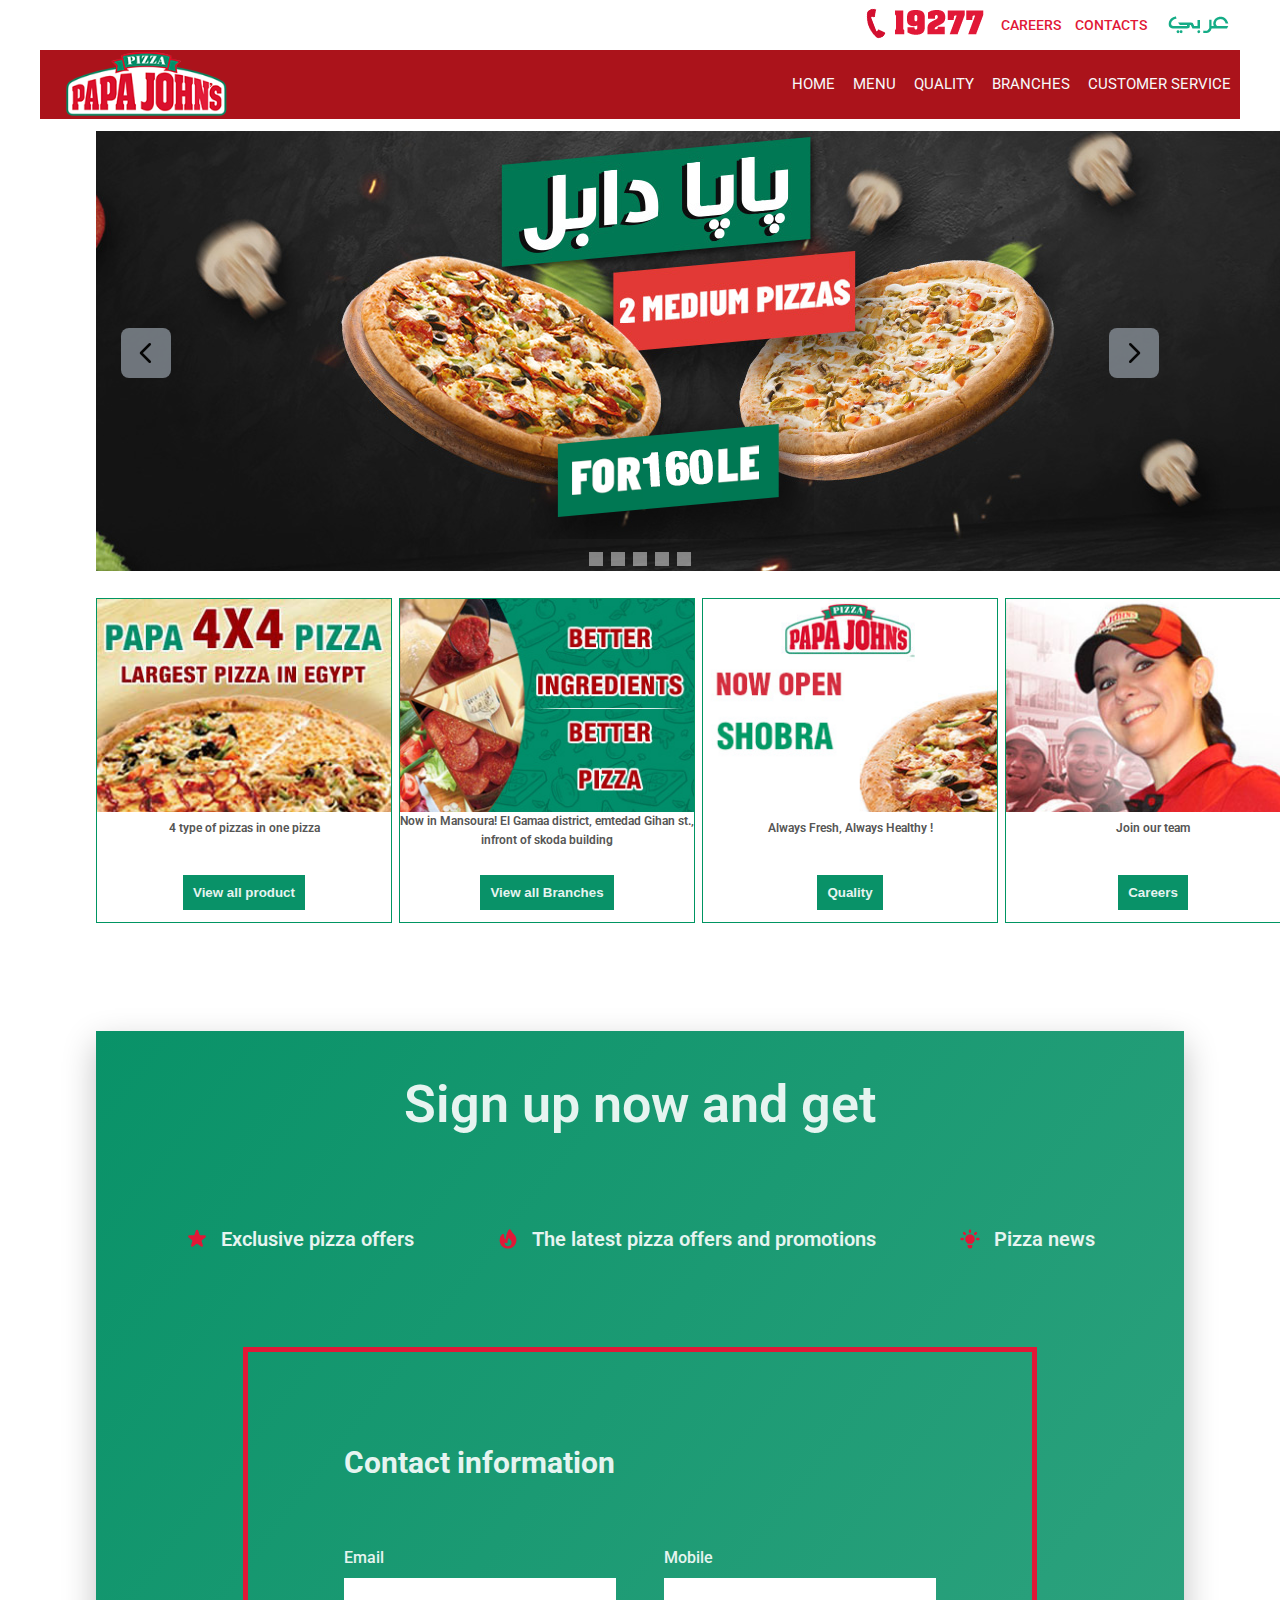
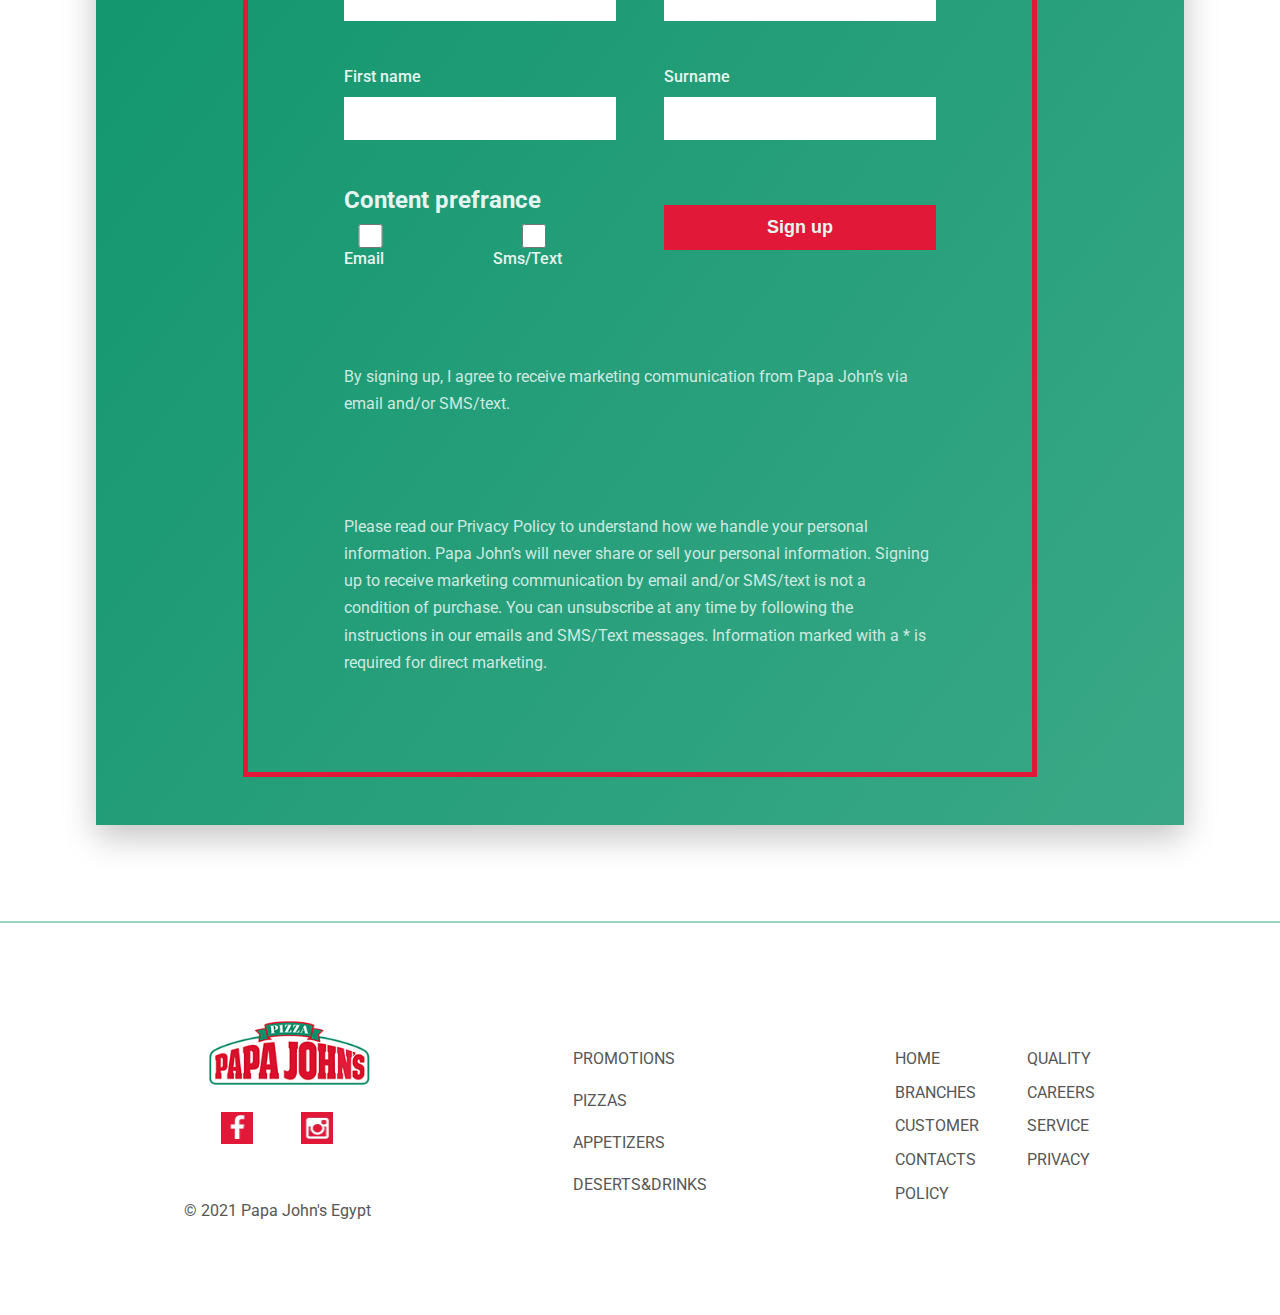
<file: index.html>
<!DOCTYPE html>
<html lang="en">
  <head>
    <meta charset="UTF-8" />
    <meta http-equiv="X-UA-Compatible" content="IE=edge" />
    <meta name="viewport" content="width=device-width, initial-scale=1.0" />
    <link rel="preconnect" href="https://fonts.googleapis.com" />
    <link rel="preconnect" href="https://fonts.gstatic.com" crossorigin />
    <link
      href="https://fonts.googleapis.com/css2?family=Roboto:wght@400;500;700&display=swap"
      rel="stylesheet"
    />
    <link rel="stylesheet" href="CSS/style.css" />
    <link rel="stylesheet" href="CSS/general.css" />
    <title>papajohnes</title>
    <script defer src="JS/script.js"></script>
  </head>
  <body>
    <header class="main-header">
      <div class="upper-header-container container">
        <nav class="upper-header">
          <ul class="side-nav-list">
            <li>
              <a href="tel:Phone:19277"
                ><img
                  src="images/header/hotLine_english.png"
                  alt="hotline image"
              /></a>
            </li>
            <li><a href="#">CAREERS</a></li>
            <li><a href="#">CONTACTS</a></li>
            <li>
              <a href="#"
                ><img
                  src="images/header/arabic.png"
                  alt="image to change language to arabic"
              /></a>
            </li>
          </ul>
        </nav>
      </div>
      <div class="lower-header-container container">
        <img
          src="images/header/papalogo.png"
          class="logo"
          alt="papa johnes logo"
        />
        <nav class="main-nav">
          <ul class="main-nav-list">
            <li>
              <a class="nav-link" href="index.html"><p>HOME</p></a>
            </li>
            <li>
              <a class="nav-link menu-open" href="#"><p>MENU</p></a>
            </li>
            <li>
              <a class="nav-link" href="#"><p>QUALITY</p></a>
            </li>
            <li>
              <a class="nav-link" href="#"><p>BRANCHES</p></a>
            </li>
            <li>
              <a class="nav-link" href="#"><p>CUSTOMER SERVICE</p></a>
            </li>
          </ul>
          <ul class="drop-down-list">
            <li>
              <a class="nav-link dropdown-link" href="#"><p>PROMOTIONS</p></a>
            </li>
            <li>
              <a class="nav-link dropdown-link" href="menu.html"
                ><p>PIZZA</p></a
              >
            </li>
            <li>
              <a class="nav-link dropdown-link" href="#"><p>ABEITIZERS</p></a>
            </li>
            <li>
              <a class="nav-link dropdown-link" href="#"
                ><p>DESERTS AND DRINKS</p>
              </a>
            </li>
          </ul>
        </nav>
      </div>
    </header>

    <main>
      <section class="section-hero">
        <div class="slide container">
          <img
            class="image-slide1"
            src="images/slider/papa-double-bg.jpg"
            alt="picture of double pizza"
          />
          <img
            src="images/features/papa-double-price.png"
            alt="picture saying limited time"
            class="images-jump apear-middle"
          />
          <img
            src="images/features/papa-double-limited.png"
            alt="picture saying limited time"
            class="images-jump jump-right"
          />

          <button class="btn forward">
            <svg
              xmlns="http://www.w3.org/2000/svg"
              class="icon"
              fill="none"
              viewBox="0 0 24 24"
              stroke="currentColor"
            >
              <path
                stroke-linecap="round"
                stroke-linejoin="round"
                stroke-width="2"
                d="M9 5l7 7-7 7"
              />
            </svg>
          </button>

          <button class="btn back">
            <svg
              xmlns="http://www.w3.org/2000/svg"
              class="icon"
              fill="none"
              viewBox="0 0 24 24"
              stroke="currentColor"
            >
              <path
                stroke-linecap="round"
                stroke-linejoin="round"
                stroke-width="2"
                d="M15 19l-7-7 7-7"
              />
            </svg>
          </button>
          <div class="box-switch">
            <button class="box"></button>
            <button class="box"></button>
            <button class="box"></button>
            <button class="box"></button>
            <button class="box"></button>
          </div>
        </div>
      </section>
      <section class="section-feature">
        <div class="feature-container container">
          <div class="feature">
            <img
              class="feature-image"
              src="images/features/4by4.jpg"
              alt="offer "
            />
            <p>4 type of pizzas in one pizza</p>
            <button class="btn btn-features">View all product</button>
          </div>
          <div class="feature">
            <img
              class="feature-image"
              src="images/features/better-better.jpg"
              alt="offer "
            />
            <p>
              Now in Mansoura! El Gamaa district, emtedad Gihan st., infront of
              skoda building
            </p>
            <button class="btn btn-features">View all Branches</button>
          </div>
          <div class="feature">
            <img
              class="feature-image"
              src="images/features/branches.jpg"
              alt="offer "
            />
            <p>Always Fresh, Always Healthy !</p>
            <button class="btn btn-features">Quality</button>
          </div>
          <div class="feature">
            <img
              class="feature-image"
              src="images/features/careers.jpg"
              alt="offer "
            />
            <p>Join our team</p>
            <button class="btn btn-features">Careers</button>
          </div>
        </div>
      </section>
      <section class="cta-section">
        <div class="cta-section-cont container">
          <div class="sign-up">
            <h2 class="secondary-header">Sign up now and get</h2>

            <ul class="sign-up-benefits">
              <li>
                <svg
                  xmlns="http://www.w3.org/2000/svg"
                  class="icon-cta"
                  viewBox="0 0 20 20"
                  fill="currentColor"
                >
                  <path
                    d="M9.049 2.927c.3-.921 1.603-.921 1.902 0l1.07 3.292a1 1 0 00.95.69h3.462c.969 0 1.371 1.24.588 1.81l-2.8 2.034a1 1 0 00-.364 1.118l1.07 3.292c.3.921-.755 1.688-1.54 1.118l-2.8-2.034a1 1 0 00-1.175 0l-2.8 2.034c-.784.57-1.838-.197-1.539-1.118l1.07-3.292a1 1 0 00-.364-1.118L2.98 8.72c-.783-.57-.38-1.81.588-1.81h3.461a1 1 0 00.951-.69l1.07-3.292z"
                  />
                </svg>
                <p>Exclusive pizza offers</p>
              </li>
              <li>
                <svg
                  xmlns="http://www.w3.org/2000/svg"
                  class="icon-cta"
                  viewBox="0 0 20 20"
                  fill="currentColor"
                >
                  <path
                    fill-rule="evenodd"
                    d="M12.395 2.553a1 1 0 00-1.45-.385c-.345.23-.614.558-.822.88-.214.33-.403.713-.57 1.116-.334.804-.614 1.768-.84 2.734a31.365 31.365 0 00-.613 3.58 2.64 2.64 0 01-.945-1.067c-.328-.68-.398-1.534-.398-2.654A1 1 0 005.05 6.05 6.981 6.981 0 003 11a7 7 0 1011.95-4.95c-.592-.591-.98-.985-1.348-1.467-.363-.476-.724-1.063-1.207-2.03zM12.12 15.12A3 3 0 017 13s.879.5 2.5.5c0-1 .5-4 1.25-4.5.5 1 .786 1.293 1.371 1.879A2.99 2.99 0 0113 13a2.99 2.99 0 01-.879 2.121z"
                    clip-rule="evenodd"
                  />
                </svg>
                <p>The latest pizza offers and promotions</p>
              </li>
              <li>
                <svg
                  xmlns="http://www.w3.org/2000/svg"
                  class="icon-cta"
                  viewBox="0 0 20 20"
                  fill="currentColor"
                >
                  <path
                    d="M11 3a1 1 0 10-2 0v1a1 1 0 102 0V3zM15.657 5.757a1 1 0 00-1.414-1.414l-.707.707a1 1 0 001.414 1.414l.707-.707zM18 10a1 1 0 01-1 1h-1a1 1 0 110-2h1a1 1 0 011 1zM5.05 6.464A1 1 0 106.464 5.05l-.707-.707a1 1 0 00-1.414 1.414l.707.707zM5 10a1 1 0 01-1 1H3a1 1 0 110-2h1a1 1 0 011 1zM8 16v-1h4v1a2 2 0 11-4 0zM12 14c.015-.34.208-.646.477-.859a4 4 0 10-4.954 0c.27.213.462.519.476.859h4.002z"
                  />
                </svg>
                <p>Pizza news</p>
              </li>
            </ul>
          </div>
          <form action="" class="cta-form">
            <h3 class="third-header cta-header-one">Contact information</h3>
            <div>
              <label for="email">Email</label>
              <input type="email" name="email" id="email" required />
            </div>
            <div>
              <label for="mobile">Mobile</label>
              <input type="tel" name="mobile" id="mobile" required />
            </div>
            <div>
              <label for="first-name">First name</label>
              <input type="text" name="first-name" id="first-name" required />
            </div>
            <div>
              <label for="surname-name">Surname</label>
              <input
                type="text"
                name="surname-name"
                id="surname-name"
                required
              />
            </div>
            <div class="content-pref">
              <h3 class="sub-header">Content prefrance</h3>
              <div class="checkboxes">
                <div>
                  <input
                    type="checkbox"
                    class="checkbox"
                    name="email-tick"
                  /><label for="email-tick">Email</label>
                </div>
                <div>
                  <input
                    type="checkbox"
                    class="checkbox"
                    name="sms-tick"
                  /><label for="sms-tick">Sms/Text</label>
                </div>
              </div>
            </div>

            <button class="btn cta-btn">Sign up</button>
            <p class="text">
              By signing up, I agree to receive marketing communication from
              Papa John’s via email and/or SMS/text.
            </p>
            <p class="text">
              Please read our Privacy Policy to understand how we handle your
              personal information. Papa John’s will never share or sell your
              personal information. Signing up to receive marketing
              communication by email and/or SMS/text is not a condition of
              purchase. You can unsubscribe at any time by following the
              instructions in our emails and SMS/Text messages. Information
              marked with a * is required for direct marketing.
            </p>
          </form>
        </div>
      </section>
    </main>
    <footer>
      <section class="section-footer">
        <div class="footer-container container grid grid-three-cols">
          <div class="logo-container">
            <img
              src="images/header/papalogo.png"
              class="logo"
              alt="papa johens logo"
            />

            <div class="links">
              <a
                class="footer-link"
                href="facebook.com/profile.php?id=100001654613527"
              >
                <img src="images/Footer/fbicon.png" alt="facebook accountlink"
              /></a>
              <a
                class="footer-link"
                href="https://www.instagram.com/mohamedsalem52/"
              >
                <img
                  src="images/Footer/ins-icon.png"
                  alt="instgram accountlink"
              /></a>
            </div>
            <p>&copy; 2021 Papa John's Egypt</p>
          </div>
          <div class="anchor-list menu-summary grid grid-one-cols">
            <a href="#">PROMOTIONS</a>
            <a href="#">PIZZAS</a>
            <a href="#">APPETIZERS</a>
            <a href="#">DESERTS&DRINKS</a>
          </div>
          <div class="anchor-list other-summary grid grid-two-cols">
            <a href="#">HOME</a>
            <a href="#">QUALITY</a>
            <a href="#">BRANCHES</a>
            <a href="#">CAREERS</a>
            <a href="#">CUSTOMER</a>
            <a href="#">SERVICE</a>
            <a href="#">CONTACTS</a>
            <a href="#">PRIVACY</a>
            <a href="#">POLICY</a>
          </div>
        </div>
      </section>
    </footer>
  </body>
</html>
</file>
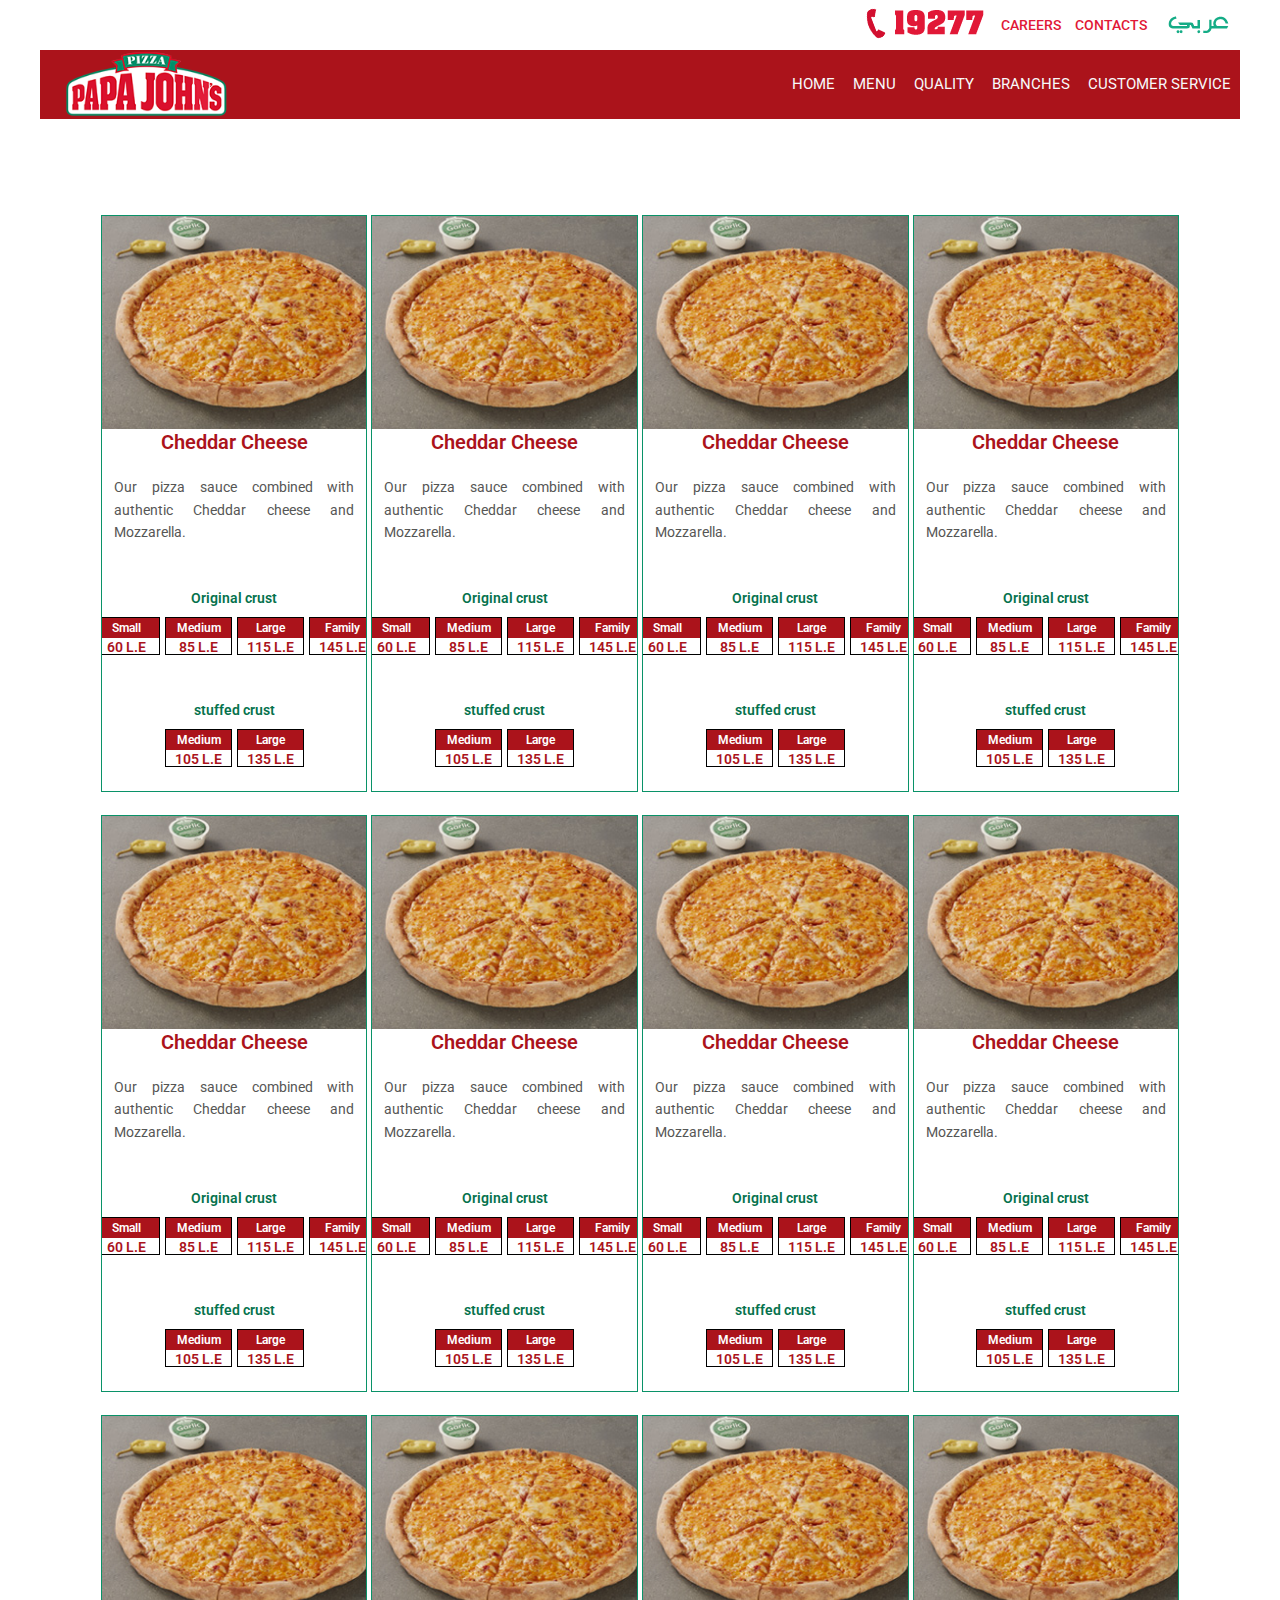
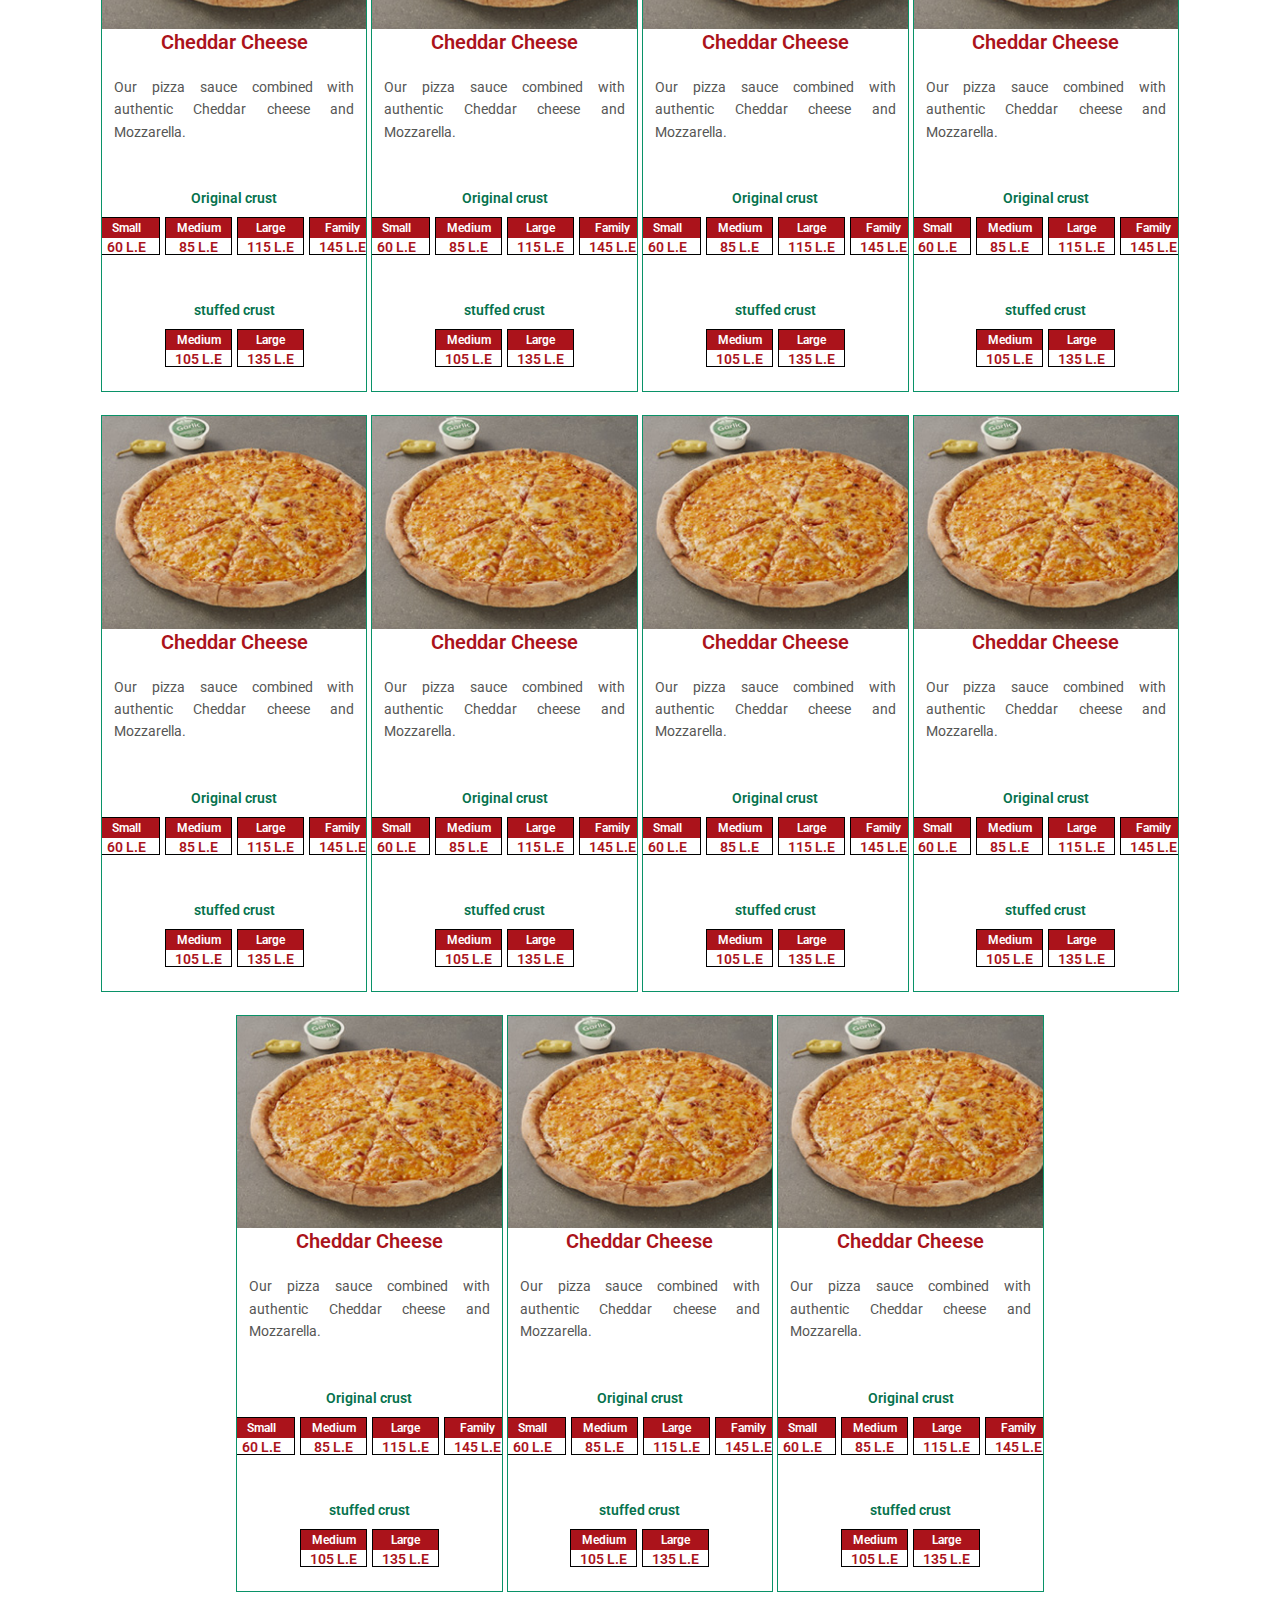
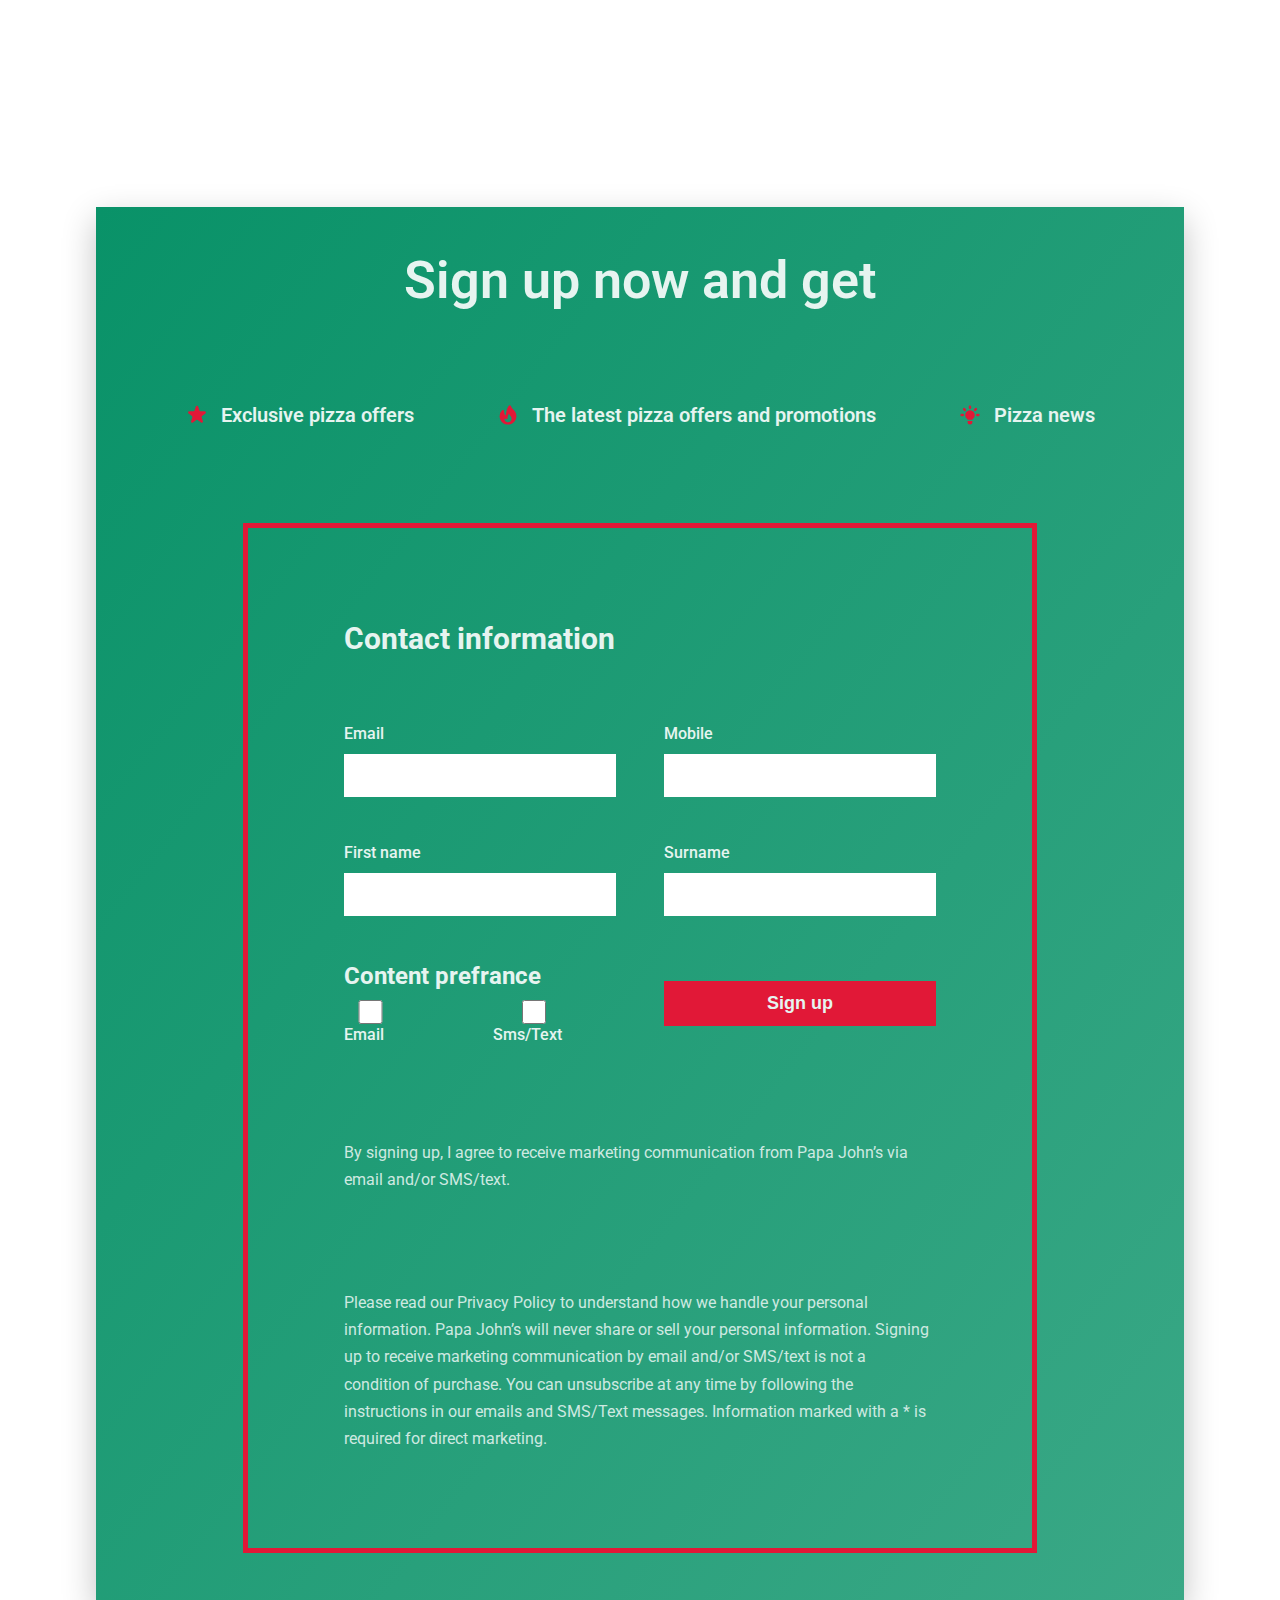
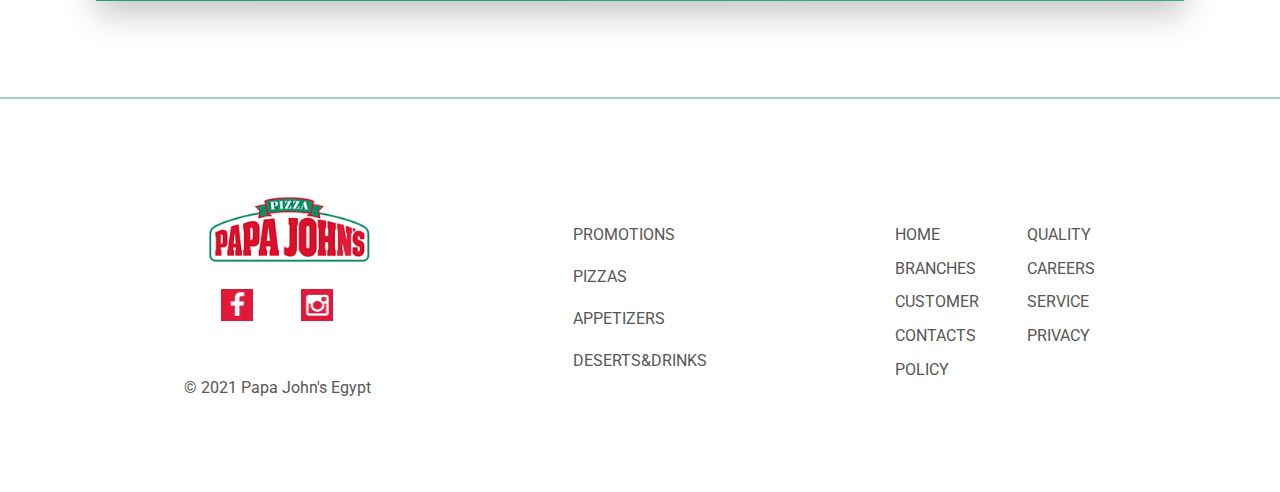
<file: menu.html>
<!DOCTYPE html>
<html lang="en">
  <head>
    <meta charset="UTF-8" />
    <meta http-equiv="X-UA-Compatible" content="IE=edge" />
    <meta name="viewport" content="width=device-width, initial-scale=1.0" />
    <link rel="stylesheet" href="CSS/general.css" />
    <link rel="stylesheet" href="CSS/style.css" />
    <link rel="preconnect" href="https://fonts.googleapis.com" />
    <link rel="preconnect" href="https://fonts.gstatic.com" crossorigin />
    <link
      href="https://fonts.googleapis.com/css2?family=Roboto:wght@400;500;700&display=swap"
      rel="stylesheet"
    />
    <script defer src="JS/script.js"></script>

    <title>menu</title>
  </head>
  <body>
    <header class="main-header">
      <div class="upper-header-container container">
        <nav class="upper-header">
          <ul class="side-nav-list">
            <li>
              <a href="tel:Phone:19277"
                ><img
                  src="images/header/hotLine_english.png"
                  alt="hotline image"
              /></a>
            </li>
            <li><a href="#">CAREERS</a></li>
            <li><a href="#">CONTACTS</a></li>
            <li>
              <a href="#"
                ><img
                  src="images/header/arabic.png"
                  alt="image to change language to arabic"
              /></a>
            </li>
          </ul>
        </nav>
      </div>
      <div class="lower-header-container container">
        <img
          src="images/header/papalogo.png"
          class="logo"
          alt="papa johnes logo"
        />
        <nav class="main-nav">
          <ul class="main-nav-list">
            <li>
              <a class="nav-link" href="index.html"><p>HOME</p></a>
            </li>
            <li>
              <a class="nav-link menu-open" href="#"><p>MENU</p></a>
            </li>
            <li>
              <a class="nav-link" href="#"><p>QUALITY</p></a>
            </li>
            <li>
              <a class="nav-link" href="#"><p>BRANCHES</p></a>
            </li>
            <li>
              <a class="nav-link" href="#"><p>CUSTOMER SERVICE</p></a>
            </li>
          </ul>
          <ul class="drop-down-list">
            <li>
              <a class="nav-link dropdown-link" href="#"><p>PROMOTIONS</p></a>
            </li>
            <li>
              <a class="nav-link dropdown-link" href="#"><p>PIZZA</p></a>
            </li>
            <li>
              <a class="nav-link dropdown-link" href="#"><p>ABEITIZERS</p></a>
            </li>
            <li>
              <a class="nav-link dropdown-link" href="#"
                ><p>DESERTS AND DRINKS</p>
              </a>
            </li>
          </ul>
        </nav>
      </div>
    </header>

    <section class="section-menu">
      <div class="container menu">
        <div class="menu-element">
          <img
            src="images/Menu/Cheddar-Cheese-Pizza.jpg"
            alt="menu cheedar cheese picture"
          />
          <p class="pizza-name">Cheddar Cheese</p>
          <p class="pizza-text">
            Our pizza sauce combined with authentic Cheddar cheese and
            Mozzarella.
          </p>
          <div class="pizza-pricing original">
            <p class="price-cat">Original crust</p>
            <div class="prices">
              <div class="price-div-helper-please">
                <a class="pricing-tag" href="#">
                  <p class="size">Small</p>
                  <p class="price">60 L.E</p>
                </a>
              </div>
              <div class="price-div-helper-please">
                <a class="pricing-tag" href="#">
                  <p class="size">Medium</p>
                  <p class="price">85 L.E</p>
                </a>
              </div>
              <div class="price-div-helper-please">
                <a class="pricing-tag" href="#">
                  <p class="size">Large</p>
                  <p class="price">115 L.E</p>
                </a>
              </div>
              <div class="price-div-helper-please">
                <a class="pricing-tag" href="#">
                  <p class="size">Family</p>
                  <p class="price">145 L.E</p>
                </a>
              </div>
            </div>
          </div>
          <div class="pizza-pricing stuffed">
            <p class="price-cat">stuffed crust</p>
            <div class="prices">
              <div class="price-div-helper-please">
                <a class="pricing-tag" href="#">
                  <p class="size">Medium</p>
                  <p class="price">105 L.E</p>
                </a>
              </div>
              <div class="price-div-helper-please">
                <a class="pricing-tag" href="#">
                  <p class="size">Large</p>
                  <p class="price">135 L.E</p>
                </a>
              </div>
            </div>
          </div>
        </div>
        <div class="menu-element">
          <img
            src="images/Menu/Cheddar-Cheese-Pizza.jpg"
            alt="menu cheedar cheese picture"
          />
          <p class="pizza-name">Cheddar Cheese</p>
          <p class="pizza-text">
            Our pizza sauce combined with authentic Cheddar cheese and
            Mozzarella.
          </p>
          <div class="pizza-pricing original">
            <p class="price-cat">Original crust</p>
            <div class="prices">
              <div class="price-div-helper-please">
                <a class="pricing-tag" href="#">
                  <p class="size">Small</p>
                  <p class="price">60 L.E</p>
                </a>
              </div>
              <div class="price-div-helper-please">
                <a class="pricing-tag" href="#">
                  <p class="size">Medium</p>
                  <p class="price">85 L.E</p>
                </a>
              </div>
              <div class="price-div-helper-please">
                <a class="pricing-tag" href="#">
                  <p class="size">Large</p>
                  <p class="price">115 L.E</p>
                </a>
              </div>
              <div class="price-div-helper-please">
                <a class="pricing-tag" href="#">
                  <p class="size">Family</p>
                  <p class="price">145 L.E</p>
                </a>
              </div>
            </div>
          </div>
          <div class="pizza-pricing stuffed">
            <p class="price-cat">stuffed crust</p>
            <div class="prices">
              <div class="price-div-helper-please">
                <a class="pricing-tag" href="#">
                  <p class="size">Medium</p>
                  <p class="price">105 L.E</p>
                </a>
              </div>
              <div class="price-div-helper-please">
                <a class="pricing-tag" href="#">
                  <p class="size">Large</p>
                  <p class="price">135 L.E</p>
                </a>
              </div>
            </div>
          </div>
        </div>
        <div class="menu-element">
          <img
            src="images/Menu/Cheddar-Cheese-Pizza.jpg"
            alt="menu cheedar cheese picture"
          />
          <p class="pizza-name">Cheddar Cheese</p>
          <p class="pizza-text">
            Our pizza sauce combined with authentic Cheddar cheese and
            Mozzarella.
          </p>
          <div class="pizza-pricing original">
            <p class="price-cat">Original crust</p>
            <div class="prices">
              <div class="price-div-helper-please">
                <a class="pricing-tag" href="#">
                  <p class="size">Small</p>
                  <p class="price">60 L.E</p>
                </a>
              </div>
              <div class="price-div-helper-please">
                <a class="pricing-tag" href="#">
                  <p class="size">Medium</p>
                  <p class="price">85 L.E</p>
                </a>
              </div>
              <div class="price-div-helper-please">
                <a class="pricing-tag" href="#">
                  <p class="size">Large</p>
                  <p class="price">115 L.E</p>
                </a>
              </div>
              <div class="price-div-helper-please">
                <a class="pricing-tag" href="#">
                  <p class="size">Family</p>
                  <p class="price">145 L.E</p>
                </a>
              </div>
            </div>
          </div>
          <div class="pizza-pricing stuffed">
            <p class="price-cat">stuffed crust</p>
            <div class="prices">
              <div class="price-div-helper-please">
                <a class="pricing-tag" href="#">
                  <p class="size">Medium</p>
                  <p class="price">105 L.E</p>
                </a>
              </div>
              <div class="price-div-helper-please">
                <a class="pricing-tag" href="#">
                  <p class="size">Large</p>
                  <p class="price">135 L.E</p>
                </a>
              </div>
            </div>
          </div>
        </div>
        <div class="menu-element">
          <img
            src="images/Menu/Cheddar-Cheese-Pizza.jpg"
            alt="menu cheedar cheese picture"
          />
          <p class="pizza-name">Cheddar Cheese</p>
          <p class="pizza-text">
            Our pizza sauce combined with authentic Cheddar cheese and
            Mozzarella.
          </p>
          <div class="pizza-pricing original">
            <p class="price-cat">Original crust</p>
            <div class="prices">
              <div class="price-div-helper-please">
                <a class="pricing-tag" href="#">
                  <p class="size">Small</p>
                  <p class="price">60 L.E</p>
                </a>
              </div>
              <div class="price-div-helper-please">
                <a class="pricing-tag" href="#">
                  <p class="size">Medium</p>
                  <p class="price">85 L.E</p>
                </a>
              </div>
              <div class="price-div-helper-please">
                <a class="pricing-tag" href="#">
                  <p class="size">Large</p>
                  <p class="price">115 L.E</p>
                </a>
              </div>
              <div class="price-div-helper-please">
                <a class="pricing-tag" href="#">
                  <p class="size">Family</p>
                  <p class="price">145 L.E</p>
                </a>
              </div>
            </div>
          </div>
          <div class="pizza-pricing stuffed">
            <p class="price-cat">stuffed crust</p>
            <div class="prices">
              <div class="price-div-helper-please">
                <a class="pricing-tag" href="#">
                  <p class="size">Medium</p>
                  <p class="price">105 L.E</p>
                </a>
              </div>
              <div class="price-div-helper-please">
                <a class="pricing-tag" href="#">
                  <p class="size">Large</p>
                  <p class="price">135 L.E</p>
                </a>
              </div>
            </div>
          </div>
        </div>
        <div class="menu-element">
          <img
            src="images/Menu/Cheddar-Cheese-Pizza.jpg"
            alt="menu cheedar cheese picture"
          />
          <p class="pizza-name">Cheddar Cheese</p>
          <p class="pizza-text">
            Our pizza sauce combined with authentic Cheddar cheese and
            Mozzarella.
          </p>
          <div class="pizza-pricing original">
            <p class="price-cat">Original crust</p>
            <div class="prices">
              <div class="price-div-helper-please">
                <a class="pricing-tag" href="#">
                  <p class="size">Small</p>
                  <p class="price">60 L.E</p>
                </a>
              </div>
              <div class="price-div-helper-please">
                <a class="pricing-tag" href="#">
                  <p class="size">Medium</p>
                  <p class="price">85 L.E</p>
                </a>
              </div>
              <div class="price-div-helper-please">
                <a class="pricing-tag" href="#">
                  <p class="size">Large</p>
                  <p class="price">115 L.E</p>
                </a>
              </div>
              <div class="price-div-helper-please">
                <a class="pricing-tag" href="#">
                  <p class="size">Family</p>
                  <p class="price">145 L.E</p>
                </a>
              </div>
            </div>
          </div>
          <div class="pizza-pricing stuffed">
            <p class="price-cat">stuffed crust</p>
            <div class="prices">
              <div class="price-div-helper-please">
                <a class="pricing-tag" href="#">
                  <p class="size">Medium</p>
                  <p class="price">105 L.E</p>
                </a>
              </div>
              <div class="price-div-helper-please">
                <a class="pricing-tag" href="#">
                  <p class="size">Large</p>
                  <p class="price">135 L.E</p>
                </a>
              </div>
            </div>
          </div>
        </div>
        <div class="menu-element">
          <img
            src="images/Menu/Cheddar-Cheese-Pizza.jpg"
            alt="menu cheedar cheese picture"
          />
          <p class="pizza-name">Cheddar Cheese</p>
          <p class="pizza-text">
            Our pizza sauce combined with authentic Cheddar cheese and
            Mozzarella.
          </p>
          <div class="pizza-pricing original">
            <p class="price-cat">Original crust</p>
            <div class="prices">
              <div class="price-div-helper-please">
                <a class="pricing-tag" href="#">
                  <p class="size">Small</p>
                  <p class="price">60 L.E</p>
                </a>
              </div>
              <div class="price-div-helper-please">
                <a class="pricing-tag" href="#">
                  <p class="size">Medium</p>
                  <p class="price">85 L.E</p>
                </a>
              </div>
              <div class="price-div-helper-please">
                <a class="pricing-tag" href="#">
                  <p class="size">Large</p>
                  <p class="price">115 L.E</p>
                </a>
              </div>
              <div class="price-div-helper-please">
                <a class="pricing-tag" href="#">
                  <p class="size">Family</p>
                  <p class="price">145 L.E</p>
                </a>
              </div>
            </div>
          </div>
          <div class="pizza-pricing stuffed">
            <p class="price-cat">stuffed crust</p>
            <div class="prices">
              <div class="price-div-helper-please">
                <a class="pricing-tag" href="#">
                  <p class="size">Medium</p>
                  <p class="price">105 L.E</p>
                </a>
              </div>
              <div class="price-div-helper-please">
                <a class="pricing-tag" href="#">
                  <p class="size">Large</p>
                  <p class="price">135 L.E</p>
                </a>
              </div>
            </div>
          </div>
        </div>
        <div class="menu-element">
          <img
            src="images/Menu/Cheddar-Cheese-Pizza.jpg"
            alt="menu cheedar cheese picture"
          />
          <p class="pizza-name">Cheddar Cheese</p>
          <p class="pizza-text">
            Our pizza sauce combined with authentic Cheddar cheese and
            Mozzarella.
          </p>
          <div class="pizza-pricing original">
            <p class="price-cat">Original crust</p>
            <div class="prices">
              <div class="price-div-helper-please">
                <a class="pricing-tag" href="#">
                  <p class="size">Small</p>
                  <p class="price">60 L.E</p>
                </a>
              </div>
              <div class="price-div-helper-please">
                <a class="pricing-tag" href="#">
                  <p class="size">Medium</p>
                  <p class="price">85 L.E</p>
                </a>
              </div>
              <div class="price-div-helper-please">
                <a class="pricing-tag" href="#">
                  <p class="size">Large</p>
                  <p class="price">115 L.E</p>
                </a>
              </div>
              <div class="price-div-helper-please">
                <a class="pricing-tag" href="#">
                  <p class="size">Family</p>
                  <p class="price">145 L.E</p>
                </a>
              </div>
            </div>
          </div>
          <div class="pizza-pricing stuffed">
            <p class="price-cat">stuffed crust</p>
            <div class="prices">
              <div class="price-div-helper-please">
                <a class="pricing-tag" href="#">
                  <p class="size">Medium</p>
                  <p class="price">105 L.E</p>
                </a>
              </div>
              <div class="price-div-helper-please">
                <a class="pricing-tag" href="#">
                  <p class="size">Large</p>
                  <p class="price">135 L.E</p>
                </a>
              </div>
            </div>
          </div>
        </div>
        <div class="menu-element">
          <img
            src="images/Menu/Cheddar-Cheese-Pizza.jpg"
            alt="menu cheedar cheese picture"
          />
          <p class="pizza-name">Cheddar Cheese</p>
          <p class="pizza-text">
            Our pizza sauce combined with authentic Cheddar cheese and
            Mozzarella.
          </p>
          <div class="pizza-pricing original">
            <p class="price-cat">Original crust</p>
            <div class="prices">
              <div class="price-div-helper-please">
                <a class="pricing-tag" href="#">
                  <p class="size">Small</p>
                  <p class="price">60 L.E</p>
                </a>
              </div>
              <div class="price-div-helper-please">
                <a class="pricing-tag" href="#">
                  <p class="size">Medium</p>
                  <p class="price">85 L.E</p>
                </a>
              </div>
              <div class="price-div-helper-please">
                <a class="pricing-tag" href="#">
                  <p class="size">Large</p>
                  <p class="price">115 L.E</p>
                </a>
              </div>
              <div class="price-div-helper-please">
                <a class="pricing-tag" href="#">
                  <p class="size">Family</p>
                  <p class="price">145 L.E</p>
                </a>
              </div>
            </div>
          </div>
          <div class="pizza-pricing stuffed">
            <p class="price-cat">stuffed crust</p>
            <div class="prices">
              <div class="price-div-helper-please">
                <a class="pricing-tag" href="#">
                  <p class="size">Medium</p>
                  <p class="price">105 L.E</p>
                </a>
              </div>
              <div class="price-div-helper-please">
                <a class="pricing-tag" href="#">
                  <p class="size">Large</p>
                  <p class="price">135 L.E</p>
                </a>
              </div>
            </div>
          </div>
        </div>
        <div class="menu-element">
          <img
            src="images/Menu/Cheddar-Cheese-Pizza.jpg"
            alt="menu cheedar cheese picture"
          />
          <p class="pizza-name">Cheddar Cheese</p>
          <p class="pizza-text">
            Our pizza sauce combined with authentic Cheddar cheese and
            Mozzarella.
          </p>
          <div class="pizza-pricing original">
            <p class="price-cat">Original crust</p>
            <div class="prices">
              <div class="price-div-helper-please">
                <a class="pricing-tag" href="#">
                  <p class="size">Small</p>
                  <p class="price">60 L.E</p>
                </a>
              </div>
              <div class="price-div-helper-please">
                <a class="pricing-tag" href="#">
                  <p class="size">Medium</p>
                  <p class="price">85 L.E</p>
                </a>
              </div>
              <div class="price-div-helper-please">
                <a class="pricing-tag" href="#">
                  <p class="size">Large</p>
                  <p class="price">115 L.E</p>
                </a>
              </div>
              <div class="price-div-helper-please">
                <a class="pricing-tag" href="#">
                  <p class="size">Family</p>
                  <p class="price">145 L.E</p>
                </a>
              </div>
            </div>
          </div>
          <div class="pizza-pricing stuffed">
            <p class="price-cat">stuffed crust</p>
            <div class="prices">
              <div class="price-div-helper-please">
                <a class="pricing-tag" href="#">
                  <p class="size">Medium</p>
                  <p class="price">105 L.E</p>
                </a>
              </div>
              <div class="price-div-helper-please">
                <a class="pricing-tag" href="#">
                  <p class="size">Large</p>
                  <p class="price">135 L.E</p>
                </a>
              </div>
            </div>
          </div>
        </div>
        <div class="menu-element">
          <img
            src="images/Menu/Cheddar-Cheese-Pizza.jpg"
            alt="menu cheedar cheese picture"
          />
          <p class="pizza-name">Cheddar Cheese</p>
          <p class="pizza-text">
            Our pizza sauce combined with authentic Cheddar cheese and
            Mozzarella.
          </p>
          <div class="pizza-pricing original">
            <p class="price-cat">Original crust</p>
            <div class="prices">
              <div class="price-div-helper-please">
                <a class="pricing-tag" href="#">
                  <p class="size">Small</p>
                  <p class="price">60 L.E</p>
                </a>
              </div>
              <div class="price-div-helper-please">
                <a class="pricing-tag" href="#">
                  <p class="size">Medium</p>
                  <p class="price">85 L.E</p>
                </a>
              </div>
              <div class="price-div-helper-please">
                <a class="pricing-tag" href="#">
                  <p class="size">Large</p>
                  <p class="price">115 L.E</p>
                </a>
              </div>
              <div class="price-div-helper-please">
                <a class="pricing-tag" href="#">
                  <p class="size">Family</p>
                  <p class="price">145 L.E</p>
                </a>
              </div>
            </div>
          </div>
          <div class="pizza-pricing stuffed">
            <p class="price-cat">stuffed crust</p>
            <div class="prices">
              <div class="price-div-helper-please">
                <a class="pricing-tag" href="#">
                  <p class="size">Medium</p>
                  <p class="price">105 L.E</p>
                </a>
              </div>
              <div class="price-div-helper-please">
                <a class="pricing-tag" href="#">
                  <p class="size">Large</p>
                  <p class="price">135 L.E</p>
                </a>
              </div>
            </div>
          </div>
        </div>
        <div class="menu-element">
          <img
            src="images/Menu/Cheddar-Cheese-Pizza.jpg"
            alt="menu cheedar cheese picture"
          />
          <p class="pizza-name">Cheddar Cheese</p>
          <p class="pizza-text">
            Our pizza sauce combined with authentic Cheddar cheese and
            Mozzarella.
          </p>
          <div class="pizza-pricing original">
            <p class="price-cat">Original crust</p>
            <div class="prices">
              <div class="price-div-helper-please">
                <a class="pricing-tag" href="#">
                  <p class="size">Small</p>
                  <p class="price">60 L.E</p>
                </a>
              </div>
              <div class="price-div-helper-please">
                <a class="pricing-tag" href="#">
                  <p class="size">Medium</p>
                  <p class="price">85 L.E</p>
                </a>
              </div>
              <div class="price-div-helper-please">
                <a class="pricing-tag" href="#">
                  <p class="size">Large</p>
                  <p class="price">115 L.E</p>
                </a>
              </div>
              <div class="price-div-helper-please">
                <a class="pricing-tag" href="#">
                  <p class="size">Family</p>
                  <p class="price">145 L.E</p>
                </a>
              </div>
            </div>
          </div>
          <div class="pizza-pricing stuffed">
            <p class="price-cat">stuffed crust</p>
            <div class="prices">
              <div class="price-div-helper-please">
                <a class="pricing-tag" href="#">
                  <p class="size">Medium</p>
                  <p class="price">105 L.E</p>
                </a>
              </div>
              <div class="price-div-helper-please">
                <a class="pricing-tag" href="#">
                  <p class="size">Large</p>
                  <p class="price">135 L.E</p>
                </a>
              </div>
            </div>
          </div>
        </div>
        <div class="menu-element">
          <img
            src="images/Menu/Cheddar-Cheese-Pizza.jpg"
            alt="menu cheedar cheese picture"
          />
          <p class="pizza-name">Cheddar Cheese</p>
          <p class="pizza-text">
            Our pizza sauce combined with authentic Cheddar cheese and
            Mozzarella.
          </p>
          <div class="pizza-pricing original">
            <p class="price-cat">Original crust</p>
            <div class="prices">
              <div class="price-div-helper-please">
                <a class="pricing-tag" href="#">
                  <p class="size">Small</p>
                  <p class="price">60 L.E</p>
                </a>
              </div>
              <div class="price-div-helper-please">
                <a class="pricing-tag" href="#">
                  <p class="size">Medium</p>
                  <p class="price">85 L.E</p>
                </a>
              </div>
              <div class="price-div-helper-please">
                <a class="pricing-tag" href="#">
                  <p class="size">Large</p>
                  <p class="price">115 L.E</p>
                </a>
              </div>
              <div class="price-div-helper-please">
                <a class="pricing-tag" href="#">
                  <p class="size">Family</p>
                  <p class="price">145 L.E</p>
                </a>
              </div>
            </div>
          </div>
          <div class="pizza-pricing stuffed">
            <p class="price-cat">stuffed crust</p>
            <div class="prices">
              <div class="price-div-helper-please">
                <a class="pricing-tag" href="#">
                  <p class="size">Medium</p>
                  <p class="price">105 L.E</p>
                </a>
              </div>
              <div class="price-div-helper-please">
                <a class="pricing-tag" href="#">
                  <p class="size">Large</p>
                  <p class="price">135 L.E</p>
                </a>
              </div>
            </div>
          </div>
        </div>
        <div class="menu-element">
          <img
            src="images/Menu/Cheddar-Cheese-Pizza.jpg"
            alt="menu cheedar cheese picture"
          />
          <p class="pizza-name">Cheddar Cheese</p>
          <p class="pizza-text">
            Our pizza sauce combined with authentic Cheddar cheese and
            Mozzarella.
          </p>
          <div class="pizza-pricing original">
            <p class="price-cat">Original crust</p>
            <div class="prices">
              <div class="price-div-helper-please">
                <a class="pricing-tag" href="#">
                  <p class="size">Small</p>
                  <p class="price">60 L.E</p>
                </a>
              </div>
              <div class="price-div-helper-please">
                <a class="pricing-tag" href="#">
                  <p class="size">Medium</p>
                  <p class="price">85 L.E</p>
                </a>
              </div>
              <div class="price-div-helper-please">
                <a class="pricing-tag" href="#">
                  <p class="size">Large</p>
                  <p class="price">115 L.E</p>
                </a>
              </div>
              <div class="price-div-helper-please">
                <a class="pricing-tag" href="#">
                  <p class="size">Family</p>
                  <p class="price">145 L.E</p>
                </a>
              </div>
            </div>
          </div>
          <div class="pizza-pricing stuffed">
            <p class="price-cat">stuffed crust</p>
            <div class="prices">
              <div class="price-div-helper-please">
                <a class="pricing-tag" href="#">
                  <p class="size">Medium</p>
                  <p class="price">105 L.E</p>
                </a>
              </div>
              <div class="price-div-helper-please">
                <a class="pricing-tag" href="#">
                  <p class="size">Large</p>
                  <p class="price">135 L.E</p>
                </a>
              </div>
            </div>
          </div>
        </div>
        <div class="menu-element">
          <img
            src="images/Menu/Cheddar-Cheese-Pizza.jpg"
            alt="menu cheedar cheese picture"
          />
          <p class="pizza-name">Cheddar Cheese</p>
          <p class="pizza-text">
            Our pizza sauce combined with authentic Cheddar cheese and
            Mozzarella.
          </p>
          <div class="pizza-pricing original">
            <p class="price-cat">Original crust</p>
            <div class="prices">
              <div class="price-div-helper-please">
                <a class="pricing-tag" href="#">
                  <p class="size">Small</p>
                  <p class="price">60 L.E</p>
                </a>
              </div>
              <div class="price-div-helper-please">
                <a class="pricing-tag" href="#">
                  <p class="size">Medium</p>
                  <p class="price">85 L.E</p>
                </a>
              </div>
              <div class="price-div-helper-please">
                <a class="pricing-tag" href="#">
                  <p class="size">Large</p>
                  <p class="price">115 L.E</p>
                </a>
              </div>
              <div class="price-div-helper-please">
                <a class="pricing-tag" href="#">
                  <p class="size">Family</p>
                  <p class="price">145 L.E</p>
                </a>
              </div>
            </div>
          </div>
          <div class="pizza-pricing stuffed">
            <p class="price-cat">stuffed crust</p>
            <div class="prices">
              <div class="price-div-helper-please">
                <a class="pricing-tag" href="#">
                  <p class="size">Medium</p>
                  <p class="price">105 L.E</p>
                </a>
              </div>
              <div class="price-div-helper-please">
                <a class="pricing-tag" href="#">
                  <p class="size">Large</p>
                  <p class="price">135 L.E</p>
                </a>
              </div>
            </div>
          </div>
        </div>
        <div class="menu-element">
          <img
            src="images/Menu/Cheddar-Cheese-Pizza.jpg"
            alt="menu cheedar cheese picture"
          />
          <p class="pizza-name">Cheddar Cheese</p>
          <p class="pizza-text">
            Our pizza sauce combined with authentic Cheddar cheese and
            Mozzarella.
          </p>
          <div class="pizza-pricing original">
            <p class="price-cat">Original crust</p>
            <div class="prices">
              <div class="price-div-helper-please">
                <a class="pricing-tag" href="#">
                  <p class="size">Small</p>
                  <p class="price">60 L.E</p>
                </a>
              </div>
              <div class="price-div-helper-please">
                <a class="pricing-tag" href="#">
                  <p class="size">Medium</p>
                  <p class="price">85 L.E</p>
                </a>
              </div>
              <div class="price-div-helper-please">
                <a class="pricing-tag" href="#">
                  <p class="size">Large</p>
                  <p class="price">115 L.E</p>
                </a>
              </div>
              <div class="price-div-helper-please">
                <a class="pricing-tag" href="#">
                  <p class="size">Family</p>
                  <p class="price">145 L.E</p>
                </a>
              </div>
            </div>
          </div>
          <div class="pizza-pricing stuffed">
            <p class="price-cat">stuffed crust</p>
            <div class="prices">
              <div class="price-div-helper-please">
                <a class="pricing-tag" href="#">
                  <p class="size">Medium</p>
                  <p class="price">105 L.E</p>
                </a>
              </div>
              <div class="price-div-helper-please">
                <a class="pricing-tag" href="#">
                  <p class="size">Large</p>
                  <p class="price">135 L.E</p>
                </a>
              </div>
            </div>
          </div>
        </div>
        <div class="menu-element">
          <img
            src="images/Menu/Cheddar-Cheese-Pizza.jpg"
            alt="menu cheedar cheese picture"
          />
          <p class="pizza-name">Cheddar Cheese</p>
          <p class="pizza-text">
            Our pizza sauce combined with authentic Cheddar cheese and
            Mozzarella.
          </p>
          <div class="pizza-pricing original">
            <p class="price-cat">Original crust</p>
            <div class="prices">
              <div class="price-div-helper-please">
                <a class="pricing-tag" href="#">
                  <p class="size">Small</p>
                  <p class="price">60 L.E</p>
                </a>
              </div>
              <div class="price-div-helper-please">
                <a class="pricing-tag" href="#">
                  <p class="size">Medium</p>
                  <p class="price">85 L.E</p>
                </a>
              </div>
              <div class="price-div-helper-please">
                <a class="pricing-tag" href="#">
                  <p class="size">Large</p>
                  <p class="price">115 L.E</p>
                </a>
              </div>
              <div class="price-div-helper-please">
                <a class="pricing-tag" href="#">
                  <p class="size">Family</p>
                  <p class="price">145 L.E</p>
                </a>
              </div>
            </div>
          </div>
          <div class="pizza-pricing stuffed">
            <p class="price-cat">stuffed crust</p>
            <div class="prices">
              <div class="price-div-helper-please">
                <a class="pricing-tag" href="#">
                  <p class="size">Medium</p>
                  <p class="price">105 L.E</p>
                </a>
              </div>
              <div class="price-div-helper-please">
                <a class="pricing-tag" href="#">
                  <p class="size">Large</p>
                  <p class="price">135 L.E</p>
                </a>
              </div>
            </div>
          </div>
        </div>
        <div class="menu-element">
          <img
            src="images/Menu/Cheddar-Cheese-Pizza.jpg"
            alt="menu cheedar cheese picture"
          />
          <p class="pizza-name">Cheddar Cheese</p>
          <p class="pizza-text">
            Our pizza sauce combined with authentic Cheddar cheese and
            Mozzarella.
          </p>
          <div class="pizza-pricing original">
            <p class="price-cat">Original crust</p>
            <div class="prices">
              <div class="price-div-helper-please">
                <a class="pricing-tag" href="#">
                  <p class="size">Small</p>
                  <p class="price">60 L.E</p>
                </a>
              </div>
              <div class="price-div-helper-please">
                <a class="pricing-tag" href="#">
                  <p class="size">Medium</p>
                  <p class="price">85 L.E</p>
                </a>
              </div>
              <div class="price-div-helper-please">
                <a class="pricing-tag" href="#">
                  <p class="size">Large</p>
                  <p class="price">115 L.E</p>
                </a>
              </div>
              <div class="price-div-helper-please">
                <a class="pricing-tag" href="#">
                  <p class="size">Family</p>
                  <p class="price">145 L.E</p>
                </a>
              </div>
            </div>
          </div>
          <div class="pizza-pricing stuffed">
            <p class="price-cat">stuffed crust</p>
            <div class="prices">
              <div class="price-div-helper-please">
                <a class="pricing-tag" href="#">
                  <p class="size">Medium</p>
                  <p class="price">105 L.E</p>
                </a>
              </div>
              <div class="price-div-helper-please">
                <a class="pricing-tag" href="#">
                  <p class="size">Large</p>
                  <p class="price">135 L.E</p>
                </a>
              </div>
            </div>
          </div>
        </div>
        <div class="menu-element">
          <img
            src="images/Menu/Cheddar-Cheese-Pizza.jpg"
            alt="menu cheedar cheese picture"
          />
          <p class="pizza-name">Cheddar Cheese</p>
          <p class="pizza-text">
            Our pizza sauce combined with authentic Cheddar cheese and
            Mozzarella.
          </p>
          <div class="pizza-pricing original">
            <p class="price-cat">Original crust</p>
            <div class="prices">
              <div class="price-div-helper-please">
                <a class="pricing-tag" href="#">
                  <p class="size">Small</p>
                  <p class="price">60 L.E</p>
                </a>
              </div>
              <div class="price-div-helper-please">
                <a class="pricing-tag" href="#">
                  <p class="size">Medium</p>
                  <p class="price">85 L.E</p>
                </a>
              </div>
              <div class="price-div-helper-please">
                <a class="pricing-tag" href="#">
                  <p class="size">Large</p>
                  <p class="price">115 L.E</p>
                </a>
              </div>
              <div class="price-div-helper-please">
                <a class="pricing-tag" href="#">
                  <p class="size">Family</p>
                  <p class="price">145 L.E</p>
                </a>
              </div>
            </div>
          </div>
          <div class="pizza-pricing stuffed">
            <p class="price-cat">stuffed crust</p>
            <div class="prices">
              <div class="price-div-helper-please">
                <a class="pricing-tag" href="#">
                  <p class="size">Medium</p>
                  <p class="price">105 L.E</p>
                </a>
              </div>
              <div class="price-div-helper-please">
                <a class="pricing-tag" href="#">
                  <p class="size">Large</p>
                  <p class="price">135 L.E</p>
                </a>
              </div>
            </div>
          </div>
        </div>
        <div class="menu-element">
          <img
            src="images/Menu/Cheddar-Cheese-Pizza.jpg"
            alt="menu cheedar cheese picture"
          />
          <p class="pizza-name">Cheddar Cheese</p>
          <p class="pizza-text">
            Our pizza sauce combined with authentic Cheddar cheese and
            Mozzarella.
          </p>
          <div class="pizza-pricing original">
            <p class="price-cat">Original crust</p>
            <div class="prices">
              <div class="price-div-helper-please">
                <a class="pricing-tag" href="#">
                  <p class="size">Small</p>
                  <p class="price">60 L.E</p>
                </a>
              </div>
              <div class="price-div-helper-please">
                <a class="pricing-tag" href="#">
                  <p class="size">Medium</p>
                  <p class="price">85 L.E</p>
                </a>
              </div>
              <div class="price-div-helper-please">
                <a class="pricing-tag" href="#">
                  <p class="size">Large</p>
                  <p class="price">115 L.E</p>
                </a>
              </div>
              <div class="price-div-helper-please">
                <a class="pricing-tag" href="#">
                  <p class="size">Family</p>
                  <p class="price">145 L.E</p>
                </a>
              </div>
            </div>
          </div>
          <div class="pizza-pricing stuffed">
            <p class="price-cat">stuffed crust</p>
            <div class="prices">
              <div class="price-div-helper-please">
                <a class="pricing-tag" href="#">
                  <p class="size">Medium</p>
                  <p class="price">105 L.E</p>
                </a>
              </div>
              <div class="price-div-helper-please">
                <a class="pricing-tag" href="#">
                  <p class="size">Large</p>
                  <p class="price">135 L.E</p>
                </a>
              </div>
            </div>
          </div>
        </div>
      </div>
    </section>
    <section class="cta-section">
      <div class="cta-section-cont container">
        <div class="sign-up">
          <h2 class="secondary-header">Sign up now and get</h2>

          <ul class="sign-up-benefits">
            <li>
              <svg
                xmlns="http://www.w3.org/2000/svg"
                class="icon-cta"
                viewBox="0 0 20 20"
                fill="currentColor"
              >
                <path
                  d="M9.049 2.927c.3-.921 1.603-.921 1.902 0l1.07 3.292a1 1 0 00.95.69h3.462c.969 0 1.371 1.24.588 1.81l-2.8 2.034a1 1 0 00-.364 1.118l1.07 3.292c.3.921-.755 1.688-1.54 1.118l-2.8-2.034a1 1 0 00-1.175 0l-2.8 2.034c-.784.57-1.838-.197-1.539-1.118l1.07-3.292a1 1 0 00-.364-1.118L2.98 8.72c-.783-.57-.38-1.81.588-1.81h3.461a1 1 0 00.951-.69l1.07-3.292z"
                />
              </svg>
              <p>Exclusive pizza offers</p>
            </li>
            <li>
              <svg
                xmlns="http://www.w3.org/2000/svg"
                class="icon-cta"
                viewBox="0 0 20 20"
                fill="currentColor"
              >
                <path
                  fill-rule="evenodd"
                  d="M12.395 2.553a1 1 0 00-1.45-.385c-.345.23-.614.558-.822.88-.214.33-.403.713-.57 1.116-.334.804-.614 1.768-.84 2.734a31.365 31.365 0 00-.613 3.58 2.64 2.64 0 01-.945-1.067c-.328-.68-.398-1.534-.398-2.654A1 1 0 005.05 6.05 6.981 6.981 0 003 11a7 7 0 1011.95-4.95c-.592-.591-.98-.985-1.348-1.467-.363-.476-.724-1.063-1.207-2.03zM12.12 15.12A3 3 0 017 13s.879.5 2.5.5c0-1 .5-4 1.25-4.5.5 1 .786 1.293 1.371 1.879A2.99 2.99 0 0113 13a2.99 2.99 0 01-.879 2.121z"
                  clip-rule="evenodd"
                />
              </svg>
              <p>The latest pizza offers and promotions</p>
            </li>
            <li>
              <svg
                xmlns="http://www.w3.org/2000/svg"
                class="icon-cta"
                viewBox="0 0 20 20"
                fill="currentColor"
              >
                <path
                  d="M11 3a1 1 0 10-2 0v1a1 1 0 102 0V3zM15.657 5.757a1 1 0 00-1.414-1.414l-.707.707a1 1 0 001.414 1.414l.707-.707zM18 10a1 1 0 01-1 1h-1a1 1 0 110-2h1a1 1 0 011 1zM5.05 6.464A1 1 0 106.464 5.05l-.707-.707a1 1 0 00-1.414 1.414l.707.707zM5 10a1 1 0 01-1 1H3a1 1 0 110-2h1a1 1 0 011 1zM8 16v-1h4v1a2 2 0 11-4 0zM12 14c.015-.34.208-.646.477-.859a4 4 0 10-4.954 0c.27.213.462.519.476.859h4.002z"
                />
              </svg>
              <p>Pizza news</p>
            </li>
          </ul>
        </div>
        <form action="" class="cta-form">
          <h3 class="third-header cta-header-one">Contact information</h3>
          <div>
            <label for="email">Email</label>
            <input type="email" name="email" id="email" required />
          </div>
          <div>
            <label for="mobile">Mobile</label>
            <input type="tel" name="mobile" id="mobile" required />
          </div>
          <div>
            <label for="first-name">First name</label>
            <input type="text" name="first-name" id="first-name" required />
          </div>
          <div>
            <label for="surname-name">Surname</label>
            <input type="text" name="surname-name" id="surname-name" required />
          </div>
          <div class="content-pref">
            <h3 class="sub-header">Content prefrance</h3>
            <div class="checkboxes">
              <div>
                <input
                  type="checkbox"
                  class="checkbox"
                  name="email-tick"
                /><label for="email-tick">Email</label>
              </div>
              <div>
                <input type="checkbox" class="checkbox" name="sms-tick" /><label
                  for="sms-tick"
                  >Sms/Text</label
                >
              </div>
            </div>
          </div>

          <button class="btn cta-btn">Sign up</button>
          <p class="text">
            By signing up, I agree to receive marketing communication from Papa
            John’s via email and/or SMS/text.
          </p>
          <p class="text">
            Please read our Privacy Policy to understand how we handle your
            personal information. Papa John’s will never share or sell your
            personal information. Signing up to receive marketing communication
            by email and/or SMS/text is not a condition of purchase. You can
            unsubscribe at any time by following the instructions in our emails
            and SMS/Text messages. Information marked with a * is required for
            direct marketing.
          </p>
        </form>
      </div>
    </section>
    <footer>
      <section class="section-footer">
        <div class="footer-container container grid grid-three-cols">
          <div class="logo-container">
            <img
              src="images/header/papalogo.png"
              class="logo"
              alt="papa johens logo"
            />

            <div class="links">
              <a
                class="footer-link"
                href="facebook.com/profile.php?id=100001654613527"
              >
                <img src="images/Footer/fbicon.png" alt="facebook accountlink"
              /></a>
              <a
                class="footer-link"
                href="https://www.instagram.com/mohamedsalem52/"
              >
                <img
                  src="images/Footer/ins-icon.png"
                  alt="instgram accountlink"
              /></a>
            </div>
            <p>&copy; 2021 Papa John's Egypt</p>
          </div>
          <div class="anchor-list menu-summary grid grid-one-cols">
            <a href="#">PROMOTIONS</a>
            <a href="#">PIZZAS</a>
            <a href="#">APPETIZERS</a>
            <a href="#">DESERTS&DRINKS</a>
          </div>
          <div class="anchor-list other-summary grid grid-two-cols">
            <a href="#">HOME</a>
            <a href="#">QUALITY</a>
            <a href="#">BRANCHES</a>
            <a href="#">CAREERS</a>
            <a href="#">CUSTOMER</a>
            <a href="#">SERVICE</a>
            <a href="#">CONTACTS</a>
            <a href="#">PRIVACY</a>
            <a href="#">POLICY</a>
          </div>
        </div>
      </section>
    </footer>
  </body>
</html>
</file>
<file: CSS/style.css>
.upper-header-container {
  display: flex;
  justify-content: flex-end;
}
.upper-header {
  padding: 0.5rem;
}
.side-nav-list {
  display: flex;
  align-items: center;
  gap: 1.4rem;
  list-style: none;
}
.side-nav-list a:link,
.side-nav-list a:visited {
  text-decoration: none;
  font-size: 1.4rem;
  color: #e11837;
  font-weight: 500;
  transition: all 0.5s;
}
.side-nav-list a:hover,
.side-nav-list a:active {
  color: #099268;
}
.lower-header-container {
  display: flex;
  justify-content: space-between;
  background-color: #ab131b;
  align-items: center;
}

.main-nav {
  position: relative;
}

.main-nav-list {
  display: flex;
  list-style: none;
  height: 6.9rem;
  align-items: center;
  overflow: hidden;
}
.main-nav-list li {
  height: 100%;
}

.logo {
  width: 16.5rem;
  margin-left: 2.4rem;
}
.nav-link:link,
.nav-link:visited {
  display: inline-block;
  font-size: 1.5rem;
  text-decoration: none;
  color: #f8f9fa;
  transition: all 0.5s;
  height: 100%;
  display: flex;
  justify-content: center;
  align-items: center;
}
.nav-link p {
  padding: 0 0.9rem;
}
.dropdown-link p {
  padding: 1.2rem 9rem;
}

.nav-link:hover,
.nav-link:active {
  background-color: #870e21;
}

.drop-down-list {
  transition: all 0.3s;
  list-style: none;
  width: 12.3rem;
  display: flex;
  gap: 1rem;
  flex-direction: column;
  justify-content: center;
  align-items: center;
  /* padding: 1.2rem; */
  border-bottom-left-radius: 1.2rem;
  border-bottom-right-radius: 1.2rem;
  box-shadow: 0 0.2rem 0.8rem #333;
  position: absolute;
  background-color: #ab131b;
  transform: translateY(-10000%);
  left: 5rem;
  z-index: 999;
  overflow: hidden;
}

/********************************************************************************
Slide section
***********************************************************************************/

.slide {
  position: relative;
}
.icon {
  width: 3rem;
  height: 3rem;
  color: black;
}

.forward,
.back {
  display: block;
  position: absolute;
  background-color: #868e96;
  opacity: 0.8;
  /* box-shadow: 0 0.8rem 2.4rem #343a40; */
  border-radius: 0.8rem;
  padding: 0.8rem;
  width: 5rem;
  height: 5rem;
}
.forward:hover,
.back:hover {
  background-color: #ced4da;
}

.section-hero {
  padding: 1.2rem 9.6rem;
}

.forward {
  top: 50%;
  right: 0;
  transform: translate(-50%, -50%);
}
.back {
  top: 50%;
  left: 0;
  transform: translate(50%, -50%);
}

.slide-contianer {
  position: relative;
}
.images-jump {
  position: absolute;
}
.apear-middle {
  top: 60%;
  left: 40%;
  opacity: 1;
  animation-name: apear;
  animation-duration: 3s;
}

.jump-right {
  top: 71%;
  left: 56%;
  opacity: 0;

  animation-name: jump-right;
  animation-duration: 1s;
  animation-delay: 1s;
  animation-fill-mode: forwards;
}

.box-switch {
  display: flex;
  gap: 0.8rem;
  position: absolute;
  left: 50%;
  bottom: 2%;
  transform: translate(-50%);
}
.box,
.box:active {
  width: 1.4rem;
  height: 1.4rem;
  opacity: 0.5;
  border: none;
  cursor: pointer;
}
.box:hover {
  opacity: 0.7;
}

/*********************************************
Feature section
**************************************************/
.section-feature {
  padding: 1.2rem 9.6rem;
}

.feature-container {
  display: flex;
  gap: 0.7rem;
}

.feature {
  max-width: 29.6rem;
  border: 1px solid #009562;
  text-align: center;
  display: grid;
  grid-template-rows: repeat(1fr, 3);
}
.feature-image {
  max-width: 29.4rem;
}
.feature p {
  font-size: 1.2rem;
  font-weight: 600;
  line-height: 1.6;
  margin-bottom: 2.4rem;
}
.btn-features {
  text-align: center;
  color: #e6f4f0;
  background-color: #099268;
  align-self: end;
  justify-self: center;
  font-weight: 600;
  margin-bottom: 1.2rem;
}
.btn-features:hover {
  box-shadow: 0 1.2rem 3.2rem rgba(0, 0, 0, 0.24);
}

/*********************************************
Cta section
**************************************************/
.cta-section {
  padding: 9.6rem;
  border-bottom: 2px solid #9dd3c3;
}

.cta-section-cont {
  box-shadow: 0 1.2rem 3.2rem rgba(0, 0, 0, 0.24);
  color: #e6f4f0;
  display: flex;
  justify-content: center;
  align-items: center;
  flex-direction: column;
  padding: 4.8rem;
  gap: 9.6rem;
  background-image: linear-gradient(to right bottom, #099268, #3aa886);
}
.sign-up-benefits {
  display: flex;
  justify-content: space-around;
  align-items: center;
  font-size: 1.6rem;
  width: 100%;
  list-style: none;
}
.sign-up-benefits li {
  display: flex;
  gap: 1.2rem;
  justify-content: center;
  align-items: center;
  font-size: 2rem;
  font-weight: 600;
}
.sign-up {
  width: 100%;
  gap: 4.8rem;
  display: flex;
  flex-direction: column;
  justify-content: center;
  align-items: center;
}
.icon-cta {
  width: 2.4rem;
  height: 2.4rem;
  color: #e11837;
}
.cta-form {
  display: grid;
  grid-template-columns: 1fr 1fr;
  gap: 4.8rem;
  width: 80%;
  border: 5px solid #e11837;
  /* box-shadow: 0 0 0 0.8rem #e11837; */
  padding: 9.6rem;
}

.content-pref {
  align-self: center;
  justify-self: start;
}

.checkboxes {
  display: flex;
  gap: 9.6rem;
}

.cta-form input {
  width: 100%;
  padding: 1.2rem;
  margin-top: 1.2rem;
  border: none;
  font-size: inherit;
  font-family: inherit;
}
.cta-form label {
  cursor: pointer;
  font-weight: 500;
  font-size: 1.6rem;
}
.checkbox {
  width: 2.4rem;
  height: 2.4rem;
}
.cta-btn {
  align-self: center;
  padding: 1.2rem 4.8rem !important;
  background-color: #e11837;
  color: #e6f4f0;
  font-size: 1.8rem;
  font-weight: 600;
}
.cta-btn:hover {
  background-color: #b4132c;
}
.text {
  grid-column: 1/-1;
  color: #cee9e1;
  line-height: 1.7;
  margin-top: 4.8rem;
}
.cta-header-one {
  grid-column: 1/-1;
}

/*********************************************
Footer 
**************************************************/
.section-footer {
  padding: 9.6rem;
}

.footer-link img {
  width: 3.2rem;
  height: 3.2rem;
  background-color: #e11837;
}
.logo-container {
  display: flex;
  flex-direction: column;
  justify-content: center;
  align-items: center;
  gap: 2.4rem;
}
.links {
  display: flex;
  gap: 4.8rem;
  margin-bottom: 3.2rem;
}

.anchor-list {
  margin-top: 3.2rem;
  justify-self: center;
}
.other-summary {
  column-gap: 4.8rem;
}

.anchor-list a:link,
.anchor-list a:visited {
  text-decoration: none;
  color: inherit;
  font-size: inherit;
  font-family: inherit;
  transition: all 0.5s;
}
.anchor-list a:hover,
.anchor-list a:active {
  color: #099268;
}

/*********************************************
MENU 
**************************************************/
.section-menu {
  padding: 9.6rem;
}

.menu-element {
  display: inline-block;
  width: 24.5%;
  border: 1px solid #099268;
  margin-bottom: 2rem;
  overflow: hidden;
}
.menu-element img {
  width: 29.4rem;
}
.menu {
  text-align: center;
}
.pizza-name {
  color: #ab131b;
  font-size: 2rem;
  font-weight: 600;
  margin-bottom: 1.2rem;
}
.pizza-text {
  line-height: 1.6;
  font-size: 1.4rem;
  text-align: justify;
  padding: 1.2rem;
}
.pizza-pricing {
  margin-top: 2.4rem;
  padding: 1.2rem;
}
.price-cat {
  font-size: 1.4rem;
  color: #05724d;
  font-weight: 600;
  margin-bottom: 1.2rem;
}

.prices {
  display: flex;
  gap: 0.5rem;
  justify-content: center;
  align-items: center;
}
.pricing-tag {
  border: 1px solid black;
  display: flex;
  flex-direction: column;
  justify-content: center;
  align-items: center;
  gap: 0.2rem;
  overflow: hidden;
}
.size {
  background-color: #ab131b;
  color: white;
  width: 6.7rem;
  font-size: 1.2rem;
  font-weight: 600;
  padding: 0.4rem 1.2rem;
}

.price {
  color: #ab131b;
  font-weight: 600;
  font-size: 1.4rem;
}
.prices a:link,
.prices a:visited {
  text-decoration: none;
}
.stuffed {
  margin-bottom: 1.2rem;
}
.price-div-helper-please {
  text-align: center;
  width: 6.7rem;
}

/*********************************************
KEYFRAMES 
**************************************************/

@keyframes apear {
  from {
    opacity: 0;
  }
  to {
    opacity: 1;
  }
}
@keyframes jump-right {
  from {
    transform: translateX(140%);
  }
  to {
    transform: translateX(0);
    opacity: 1;
    visibility: visible;
  }
}
@keyframes slightdown {
  to {
    transform: translateY(-10%);
  }
}
</file>
<file: CSS/general.css>
/*  
---TEPOGRAHPY
--font
- Font sizes (px)
10 / 12 / 14 / 16 / 18 / 20 / 24 / 30 / 36 / 44 / 52 / 62 / 74 / 86 / 98

--line height

--letter spacing




--fontstyle

--COLORS
-main-color:
#099268
#e11837
-tints:
-shades:
-grays:

--SHADOWS

--BORDERS


--WHITE-SPACE
- Spacing system (px)
2 / 4 / 8 / 12 / 16 / 24 / 32 / 48 / 64 / 80 / 96 / 128


*/

* {
  padding: 0;
  margin: 0;
  box-sizing: border-box;
}

html {
  font-size: 62.5%;
  overflow-x: hidden;
}
body {
  font-family: "Roboto", sans-serif;
  color: #565655;
  line-height: 1;
  font-weight: 400;
  font-size: 1.6rem;
}

.container {
  margin: 0 auto;
  max-width: 120rem;
}

.grid {
  display: grid;
}

.grid-one-cols {
  grid-template-columns: 1fr;
}

.grid-two-cols {
  grid-template-columns: repeat(2, 1fr);
}
.grid-three-cols {
  grid-template-columns: repeat(3, 1fr);
}
.grid-four-cols {
  grid-template-columns: repeat(4, 1fr);
}
.grid-five-cols {
  grid-template-columns: repeat(5, 1fr);
}

.btn {
  cursor: pointer;

  border: none;
  padding: 1rem;
}

.secondary-header {
  font-size: 5.2rem;
  margin-bottom: 4.8rem;
  font-weight: 600;
}
.third-header {
  font-size: 3rem;
  margin-bottom: 2.4rem;
}
.sub-header {
  font-weight: 700;
  font-size: 2.4rem;
}
</file>
